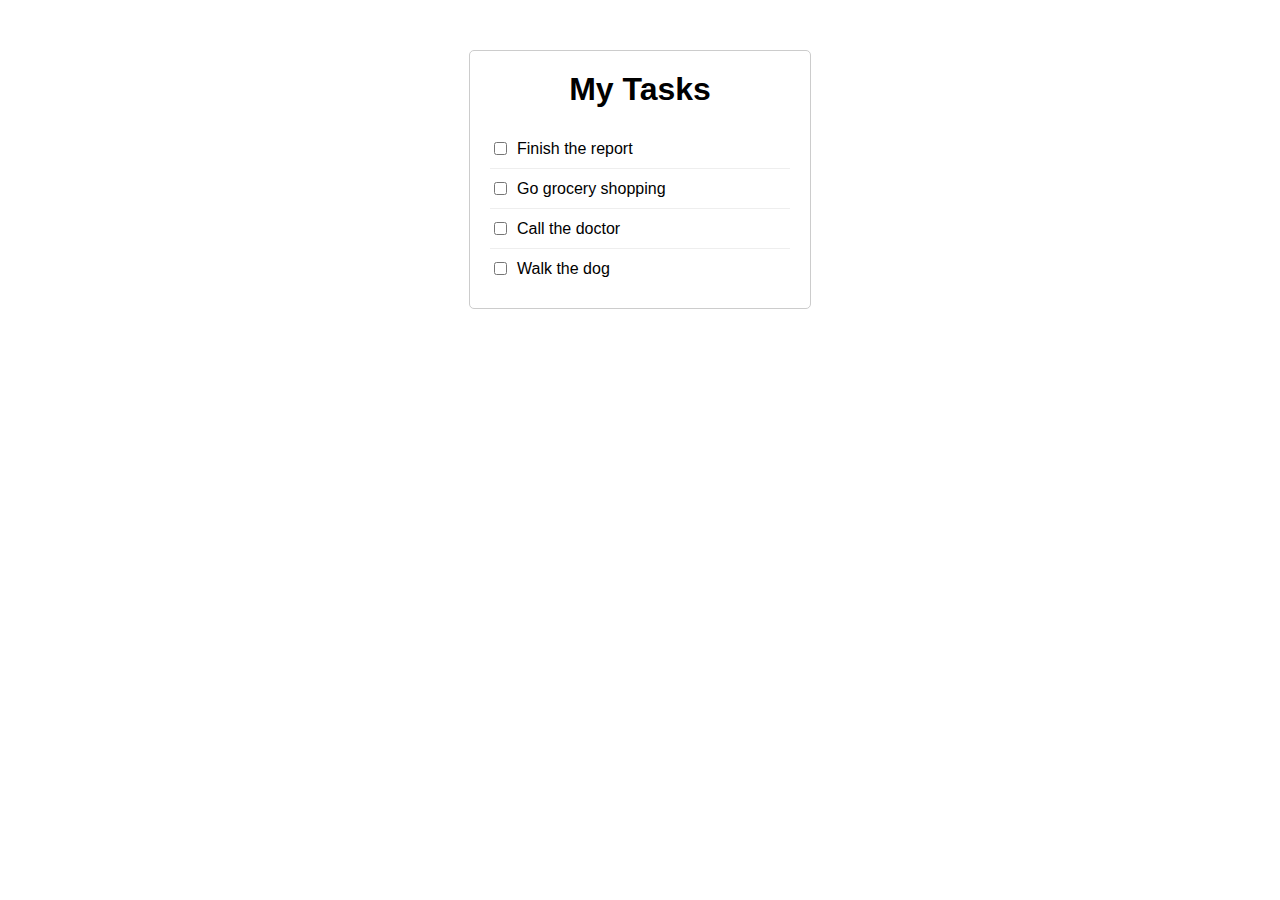
<file: index.html>
<!DOCTYPE html>
<html lang="en">
<head>
    <meta charset="UTF-8">
    <meta name="viewport" content="width=device-width, initial-scale=1.0">
    <title>Task List</title>
    <link rel="stylesheet" href="style.css">
</head>
<body>
    <div class="tasks">
        <h1 class="tasks__title">My Tasks</h1>
        <ul class="tasks__list">
            <li class="tasks__item">
                <input type="checkbox" id="task1" class="tasks__checkbox">
                <label for="task1" class="tasks__label">Finish the report</label>
            </li>
            <li class="tasks__item">
                <input type="checkbox" id="task2" class="tasks__checkbox">
                <label for="task2" class="tasks__label">Go grocery shopping</label>
            </li>
            <li class="tasks__item">
                <input type="checkbox" id="task3" class="tasks__checkbox">
                <label for="task3" class="tasks__label">Call the doctor</label>
            </li>
            <li class="tasks__item">
                <input type="checkbox" id="task4" class="tasks__checkbox">
                <label for="task4" class="tasks__label">Walk the dog</label>
            </li>
        </ul>
    </div>

    <script>
        const checkboxes = Array.from(document.querySelectorAll(".tasks__checkbox"))
        let lastClicked

        function handleCheck(e) {
            const isChecked = this.checked
            if (e.shiftKey) {
                const thisIndex = checkboxes.indexOf(e.target)
                const lastIndex = checkboxes.indexOf(lastClicked)
                checkboxes.slice(Math.min(thisIndex, lastIndex), Math.max(thisIndex, lastIndex)).forEach(element => {
                    element.checked = isChecked
                })
            }

            lastClicked = e.target
        }

        checkboxes.forEach(element => {
            element.addEventListener('click', handleCheck)
        });
    </script>
</body>
</html>
</file>
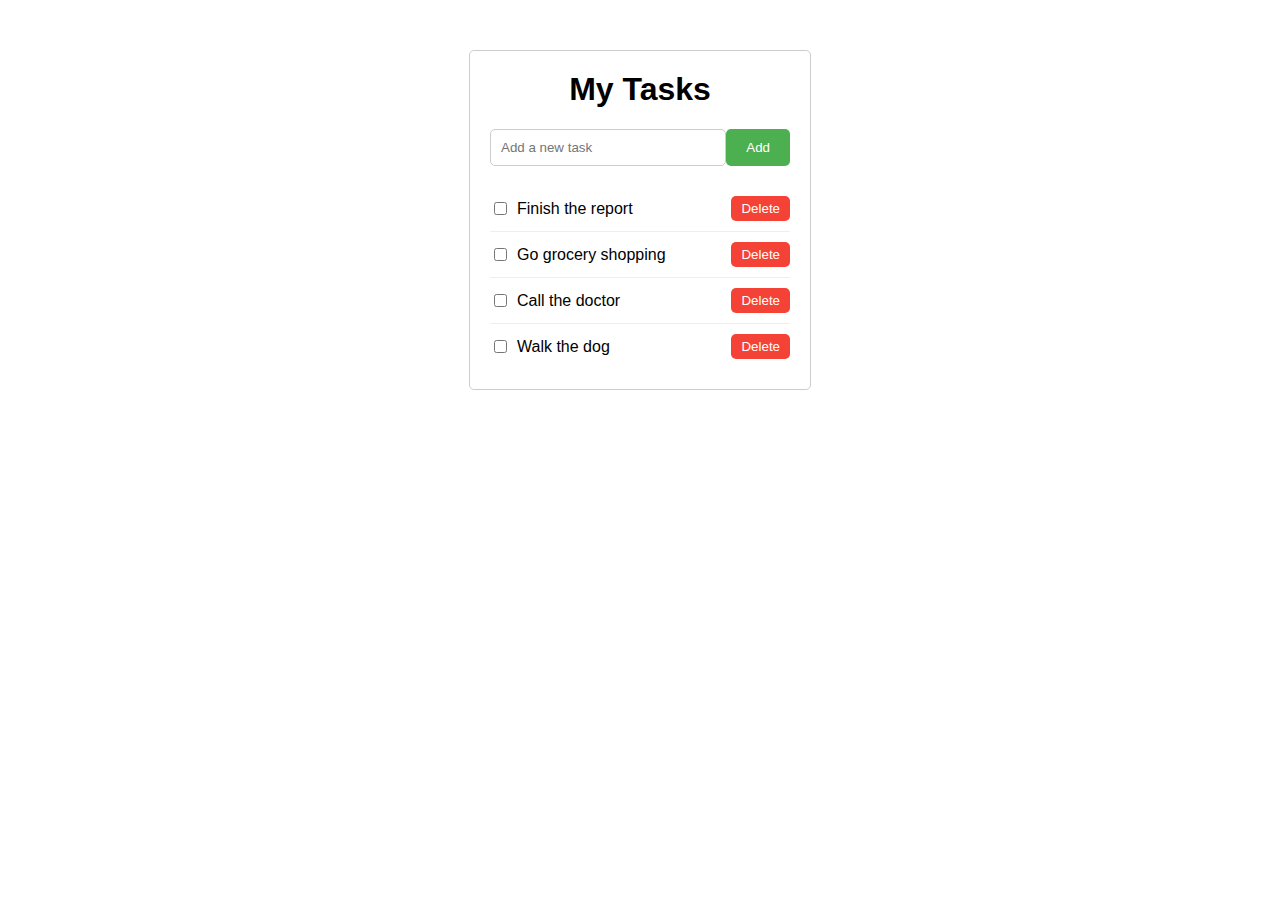
<file: docs/index.html>
<!DOCTYPE html>
<html lang="en">
<head>
    <meta charset="UTF-8">
    <meta name="viewport" content="width=device-width, initial-scale=1.0">
    <title>Task List</title>
    <link rel="stylesheet" href="style.css">
</head>
<body>
    <div class="tasks">
        <h1 class="tasks__title">My Tasks</h1>
        <form class="tasks__form">
            <input type="text" class="tasks__input" placeholder="Add a new task">
            <button type="submit" class="tasks__button">Add</button>
        </form>
        <ul class="tasks__list">
            <li class="tasks__item">
                <input type="checkbox" id="task1" class="tasks__checkbox">
                <label for="task1" class="tasks__label">Finish the report</label>
                <button class="tasks__delete-button">Delete</button>
            </li>
            <li class="tasks__item">
                <input type="checkbox" id="task2" class="tasks__checkbox">
                <label for="task2" class="tasks__label">Go grocery shopping</label>
                <button class="tasks__delete-button">Delete</button>
            </li>
            <li class="tasks__item">
                <input type="checkbox" id="task3" class="tasks__checkbox">
                <label for="task3" class="tasks__label">Call the doctor</label>
                <button class="tasks__delete-button">Delete</button>
            </li>
            <li class="tasks__item">
                <input type="checkbox" id="task4" class="tasks__checkbox">
                <label for="task4" class="tasks__label">Walk the dog</label>
                <button class="tasks__delete-button">Delete</button>
            </li>
        </ul>
    </div>

    <script src="script.js"></script>
</body>
</html>
</file>
<file: style.css>
/* Block: tasks */
.tasks {
    font-family: sans-serif;
    width: 300px;
    margin: 50px auto;
    padding: 20px;
    border: 1px solid #ccc;
    border-radius: 5px;
}

/* Element: tasks__title */
.tasks__title {
    text-align: center;
    margin-top: 0;
}

/* Element: tasks__list */
.tasks__list {
    list-style-type: none;
    padding: 0;
    margin: 0;
}

/* Element: tasks__item */
.tasks__item {
    display: flex;
    align-items: center;
    padding: 10px 0;
    border-bottom: 1px solid #eee;
}

.tasks__item:last-child {
    border-bottom: none;
}

/* Element: tasks__checkbox */
.tasks__checkbox {
    margin-right: 10px;
}

/* Element: tasks__label */
.tasks__label {
    flex-grow: 1;
}

/* Modifier for a completed task */
.tasks__checkbox:checked + .tasks__label {
    text-decoration: line-through;
    color: #888;
}
</file>
<file: docs/style.css>
/* Block: tasks */
.tasks {
    font-family: sans-serif;
    width: 300px;
    margin: 50px auto;
    padding: 20px;
    border: 1px solid #ccc;
    border-radius: 5px;
}

/* Element: tasks__title */
.tasks__title {
    text-align: center;
    margin-top: 0;
}

/* Element: tasks__list */
.tasks__list {
    list-style-type: none;
    padding: 0;
    margin: 0;
}

/* Element: tasks__item */
.tasks__item {
    display: flex;
    align-items: center;
    padding: 10px 0;
    border-bottom: 1px solid #eee;
}

.tasks__item:last-child {
    border-bottom: none;
}

/* Element: tasks__checkbox */
.tasks__checkbox {
    margin-right: 10px;
}

/* Element: tasks__label */
.tasks__label {
    flex-grow: 1;
}

/* Modifier for a completed task */
.tasks__checkbox:checked + .tasks__label {
    text-decoration: line-through;
    color: #888;
}

/* Element: tasks__form */
.tasks__form {
    display: flex;
    margin-bottom: 20px;
}

/* Element: tasks__input */
.tasks__input {
    flex-grow: 1;
    padding: 10px;
    border: 1px solid #ccc;
    border-radius: 5px;
}

/* Element: tasks__button */
.tasks__button {
    padding: 10px 20px;
    border: none;
    background-color: #4CAF50;
    color: white;
    border-radius: 5px;
    cursor: pointer;
}

/* Element: tasks__delete-button */
.tasks__delete-button {
    padding: 5px 10px;
    border: none;
    background-color: #f44336;
    color: white;
    border-radius: 5px;
    cursor: pointer;
    margin-left: 10px;
}
</file>
